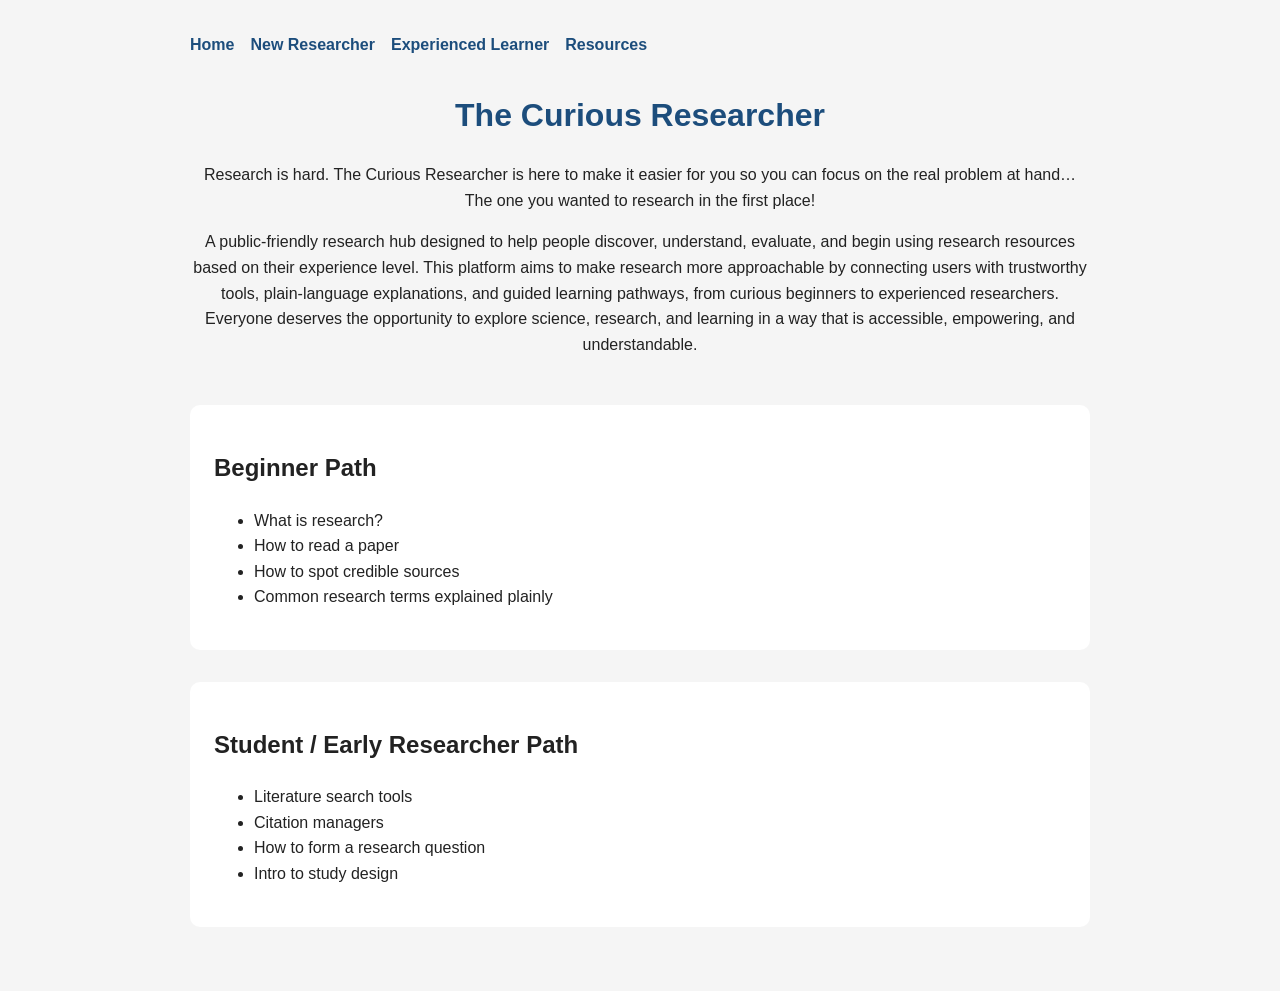
<file: index.html>
<!DOCTYPE html>
<html lang="en">
<head>
    <meta charset="UTF-8">
    <meta name="viewport" content="width=device-width, initial-scale=1.0">
    <title>Research Starter Hub</title>
    <link rel="stylesheet" href="styles.css">
</head>
<body>
<nav>
    <a href="index.html">Home</a>
    <a href="beginner.html">New Researcher</a>
    <a href="student.html">Experienced Learner</a>
    <a href="resources.html">Resources</a>
</nav>

    <header>
        <h1>The Curious Researcher</h1>
        <p>
          Research is hard. The Curious Researcher is here to make it easier for you so you can 
          focus on the real problem at hand… 
          The one you wanted to research in the first place!
        </p>
      <p>
        A public-friendly research hub designed to help people discover, understand, evaluate, and 
        begin using research resources based on their experience level. This platform aims to make research 
        more approachable by connecting users with trustworthy tools, plain-language explanations, and guided 
        learning pathways, from curious beginners to experienced researchers. Everyone deserves the 
        opportunity to explore science, research, and learning in a way that is 
        accessible, empowering, and understandable.
      </p>
    </header>

    <main>

        <section>
            <h2>Beginner Path</h2>

            <ul>
                <li>What is research?</li>
                <li>How to read a paper</li>
                <li>How to spot credible sources</li>
                <li>Common research terms explained plainly</li>
            </ul>
        </section>

        <section>
            <h2>Student / Early Researcher Path</h2>

            <ul>
                <li>Literature search tools</li>
                <li>Citation managers</li>
                <li>How to form a research question</li>
                <li>Intro to study design</li>
            </ul>
        </section>

    </main>

</body>
</html>
</file>
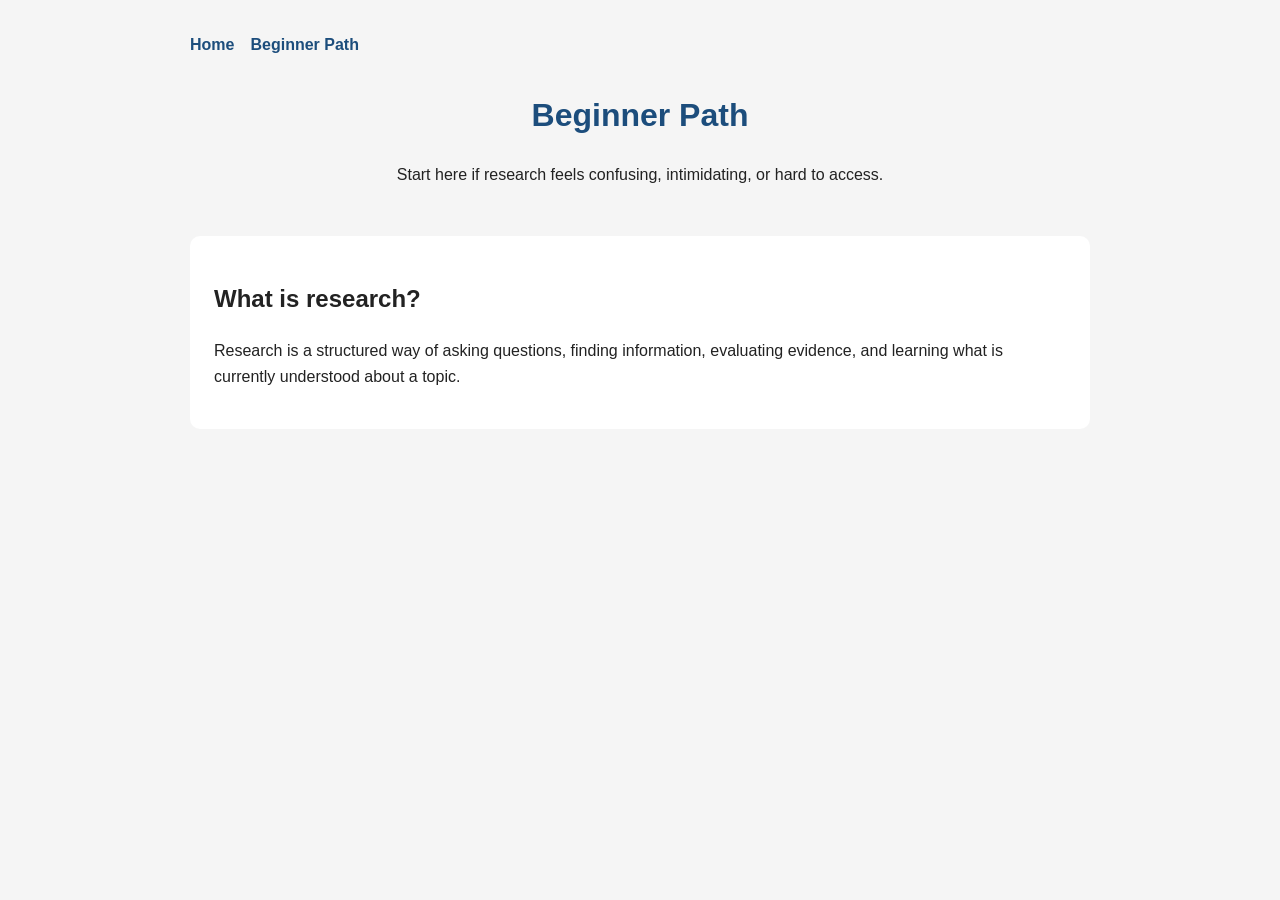
<file: beginner.html>
<!DOCTYPE html>
<html lang="en">
<head>
    <meta charset="UTF-8">
    <meta name="viewport" content="width=device-width, initial-scale=1.0">
    <title>Beginner Path | The Curious Researcher</title>
    <link rel="stylesheet" href="styles.css">
</head>
<body>

    <nav>
        <a href="index.html">Home</a>
        <a href="beginner.html">Beginner Path</a>
    </nav>

    <header>
        <h1>Beginner Path</h1>
        <p>Start here if research feels confusing, intimidating, or hard to access.</p>
    </header>

    <main>
        <section>
            <h2>What is research?</h2>
            <p>
                Research is a structured way of asking questions, finding information,
                evaluating evidence, and learning what is currently understood about a topic.
            </p>
        </section>
    </main>

</body>
</html>
</file>
<file: styles.css>
body {
    font-family: Arial, sans-serif;
    max-width: 900px;
    margin: auto;
    padding: 2rem;
    line-height: 1.6;
    background-color: #f5f5f5;
    color: #222;
}

header {
    text-align: center;
    margin-bottom: 3rem;
}

section {
    background: white;
    padding: 1.5rem;
    margin-bottom: 2rem;
    border-radius: 10px;
}

h1 {
    color: #1c4d7c;
}

/* ADD THIS BELOW */

nav {
    display: flex;
    gap: 1rem;
    margin-bottom: 2rem;
}

nav a {
    text-decoration: none;
    color: #1c4d7c;
    font-weight: bold;
}
</file>
